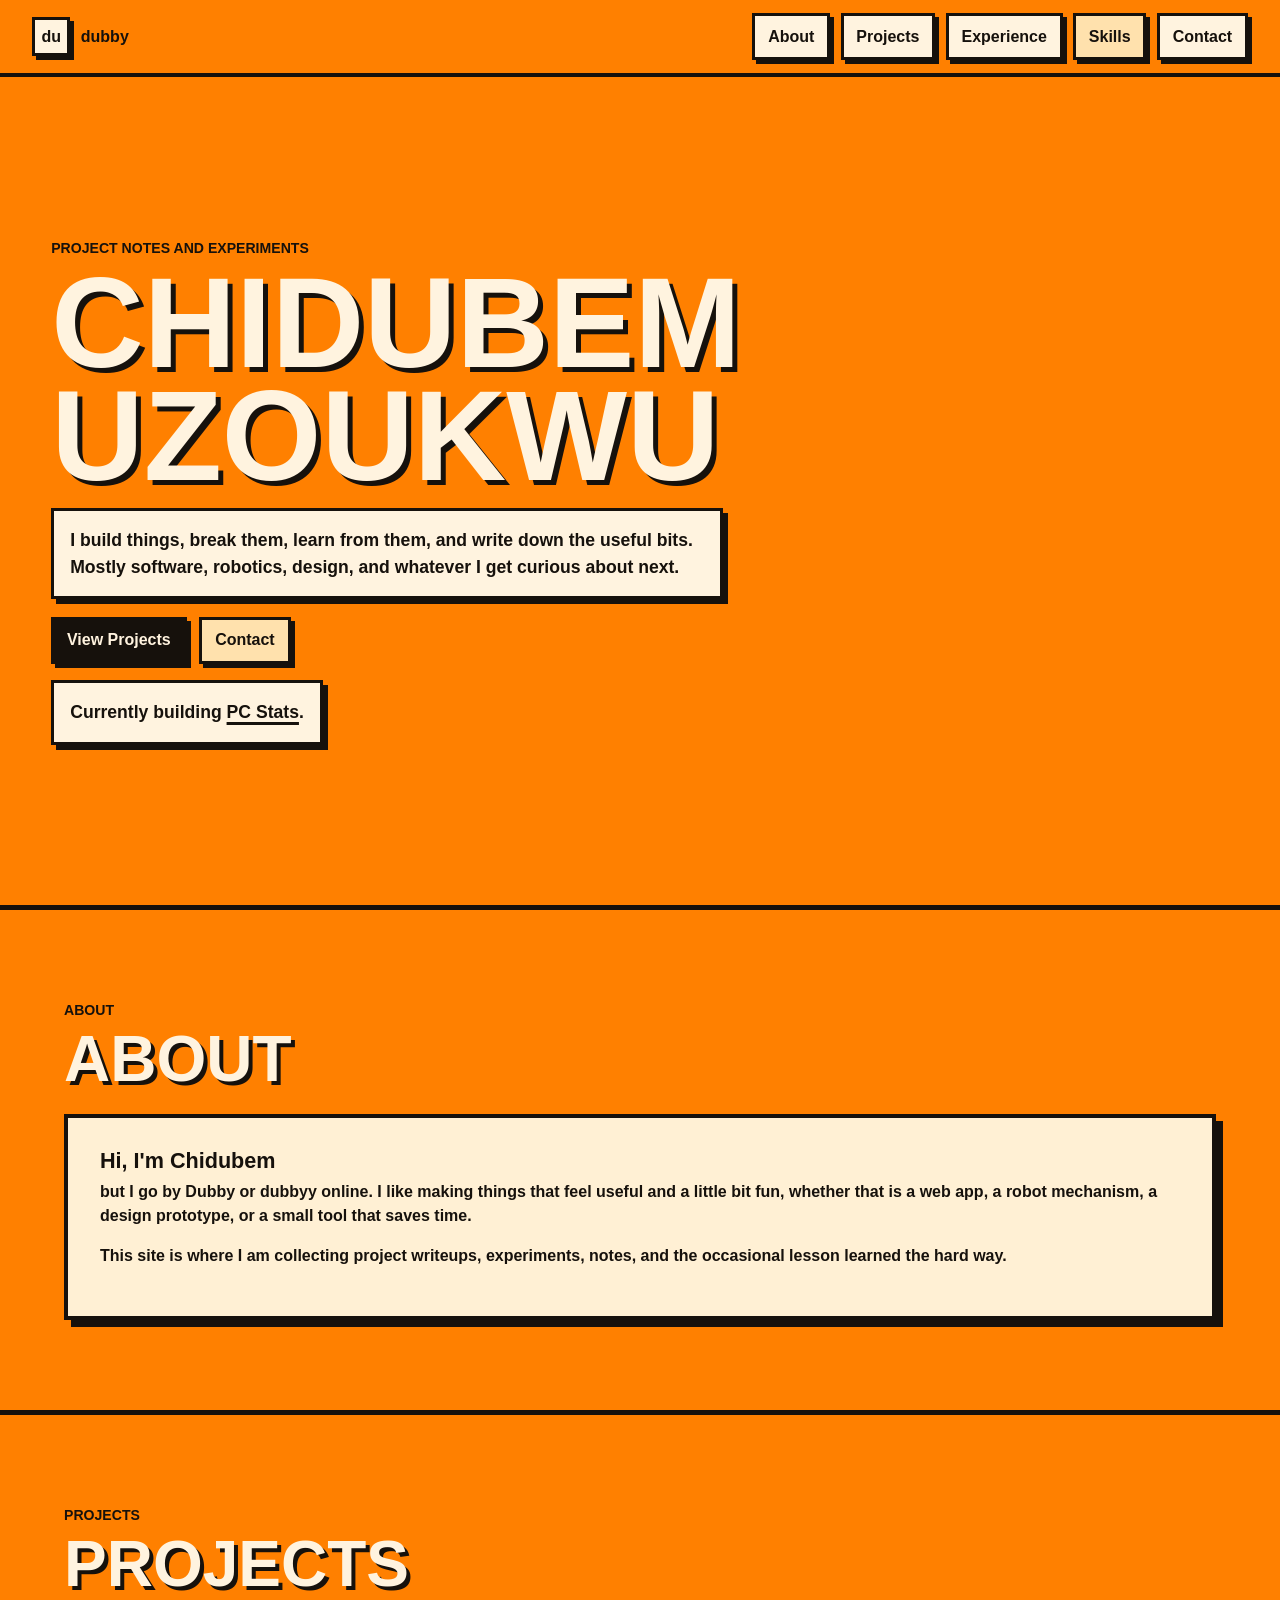
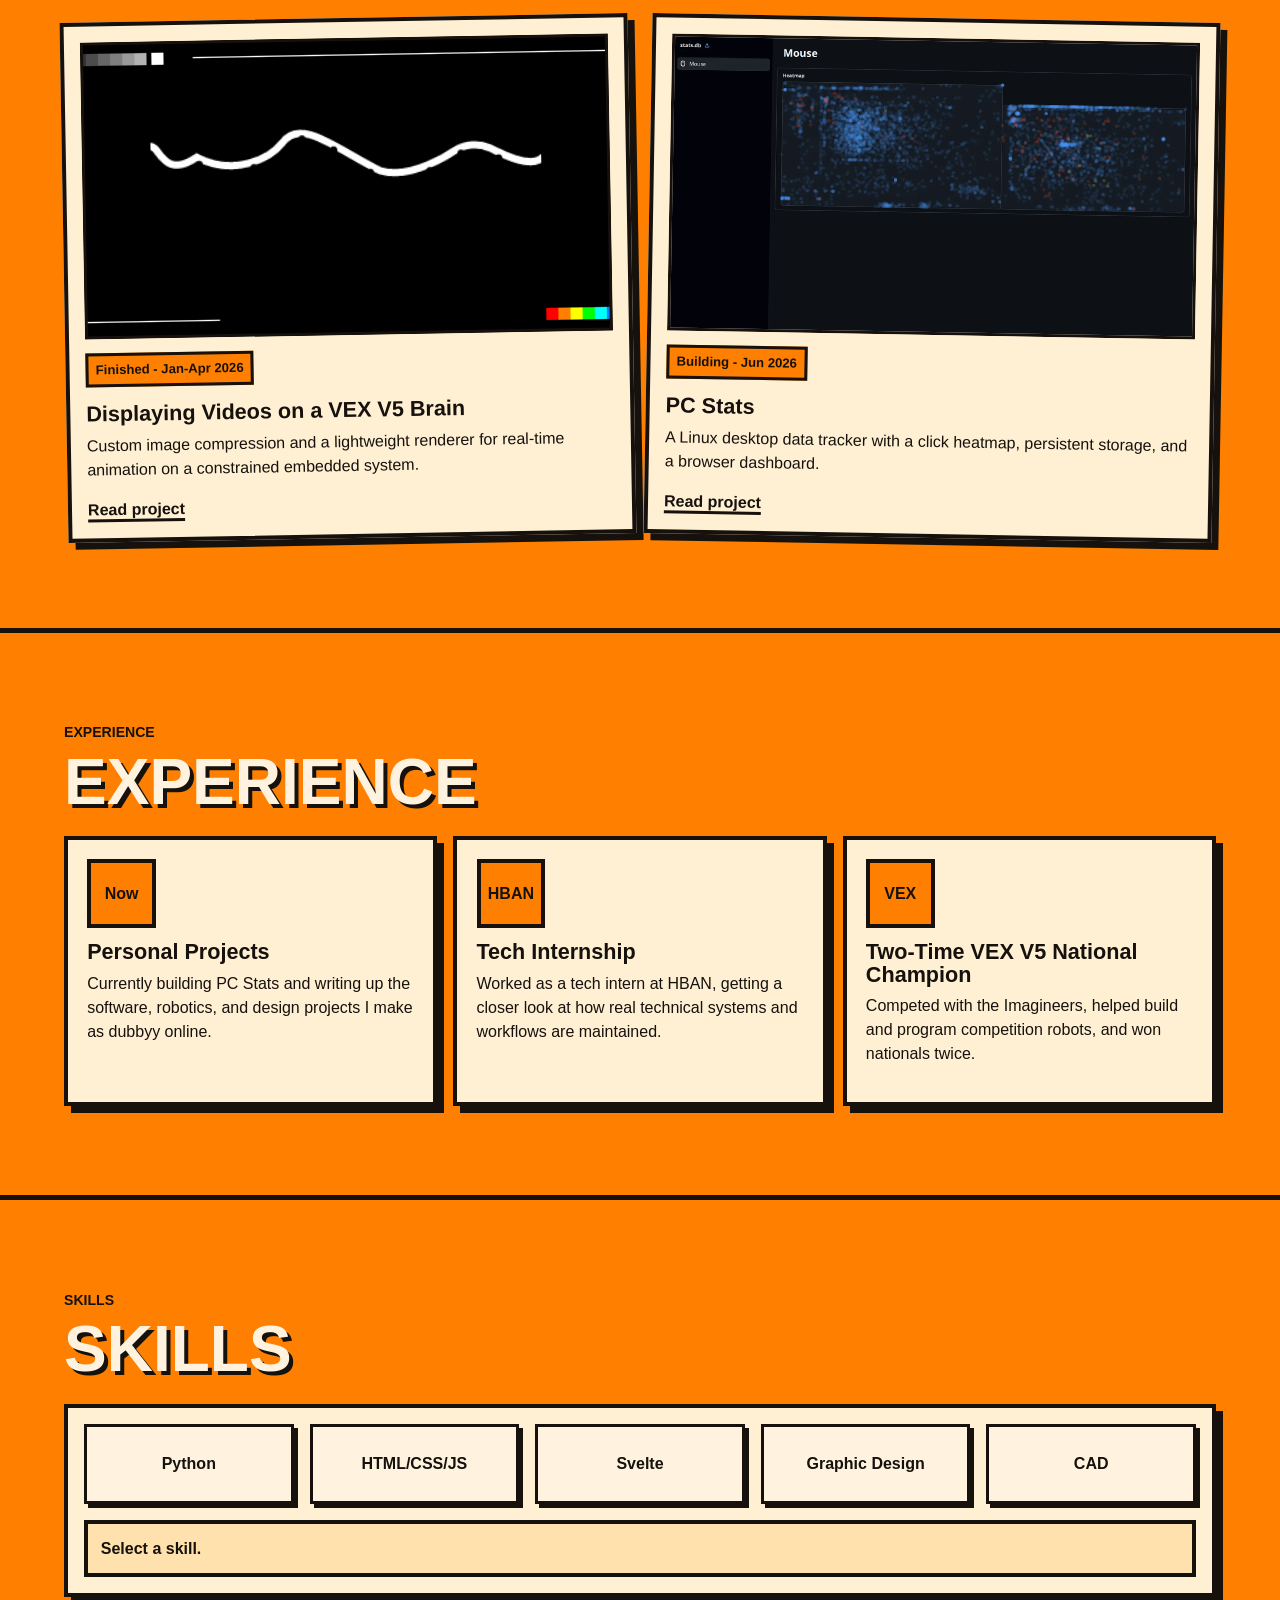
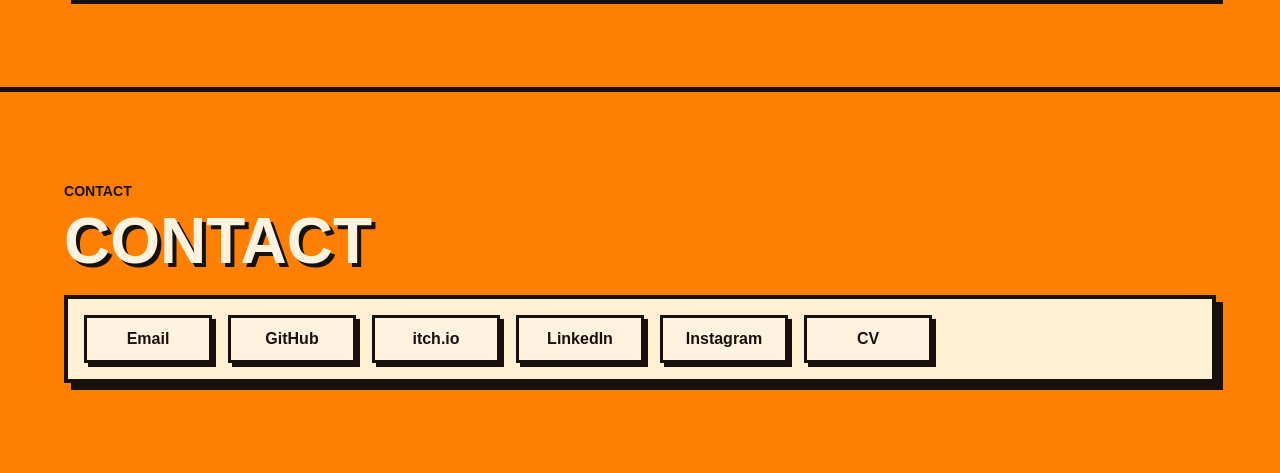
<file: index.html>
<!doctype html>
<html lang="en">
    <head>
        <meta charset="utf-8" />
        <meta name="viewport" content="width=device-width, initial-scale=1" />
        <title>dubbyy - Projects</title>
        <meta
            name="description"
            content="A personal website for project writeups, experience, skills, and contact links."
        />
        <link rel="stylesheet" href="styles.css" />
    </head>
    <body>
        <a class="skip-link" href="#projects">Skip to projects</a>

        <header class="site-header">
            <a class="brand" href="#hero" aria-label="Home">
                <span class="brand-mark" aria-hidden="true">du</span>
                <span>dubby</span>
            </a>
            <nav class="main-nav" aria-label="Main sections">
                <a href="#about" data-track="about">About</a>
                <a href="#projects" data-track="projects">Projects</a>
                <a href="#experience" data-track="experience">Experience</a>
                <a href="#skills" data-track="skills">Skills</a>
                <a href="#contact" data-track="contact">Contact</a>
            </nav>
        </header>

        <main>
            <section class="hero" id="hero">
                <div class="hero-copy">
                    <p class="eyebrow">Project notes and experiments</p>
                    <h1>Chidubem Uzoukwu</h1>
                    <p>
                        I build things, break them, learn from them, and write
                        down the useful bits. Mostly software, robotics, design,
                        and whatever I get curious about next.
                    </p>
                    <div class="hero-actions">
                        <a class="button primary" href="#projects"
                            >View Projects</a
                        >
                        <a class="button secondary" href="#contact">Contact</a>
                    </div>
                    <p class="current-note">
                        Currently building
                        <a href="projects/pc-stats.html">PC Stats</a>.
                    </p>
                </div>
            </section>

            <section class="section" id="about" data-section="about">
                <div class="section-title">
                    <p class="eyebrow">About</p>
                    <h2>About</h2>
                </div>
                <article class="content-panel">
                    <h3>Hi, I'm Chidubem</h3>
                    <p>
                        but I go by
                        <strong>Dubby</strong> or
                        <strong>dubbyy</strong> online. I like making things
                        that feel useful and a little bit fun, whether that is a
                        web app, a robot mechanism, a design prototype, or a
                        small tool that saves time.
                    </p>
                    <p>
                        This site is where I am collecting project writeups,
                        experiments, notes, and the occasional lesson learned
                        the hard way.
                    </p>
                </article>
            </section>

            <section class="section" id="projects" data-section="projects">
                <div class="section-title">
                    <p class="eyebrow">Projects</p>
                    <h2>Projects</h2>
                </div>
                <div class="project-grid" aria-live="polite">
                    <article class="project-card">
                        <img
                            class="project-thumb"
                            src="assets/vex-face.gif"
                            alt="Animated robot face rendered for the VEX V5 Brain"
                        />
                        <span class="project-stamp"
                            >Finished - Jan-Apr 2026</span
                        >
                        <h3>Displaying Videos on a VEX V5 Brain</h3>
                        <p>
                            Custom image compression and a lightweight renderer
                            for real-time animation on a constrained embedded
                            system.
                        </p>
                        <a href="projects/vex-v5-video.html">Read project</a>
                    </article>
                    <article class="project-card">
                        <img
                            class="project-thumb"
                            src="assets/pc-stats.webp"
                            alt="PC Stats dashboard showing mouse click heatmaps"
                        />
                        <span class="project-stamp">Building - Jun 2026</span>
                        <h3>PC Stats</h3>
                        <p>
                            A Linux desktop data tracker with a click heatmap,
                            persistent storage, and a browser dashboard.
                        </p>
                        <a href="projects/pc-stats.html">Read project</a>
                    </article>
                </div>
            </section>

            <section class="section" id="experience" data-section="experience">
                <div class="section-title">
                    <p class="eyebrow">Experience</p>
                    <h2>Experience</h2>
                </div>
                <div class="timeline">
                    <article>
                        <span>Now</span>
                        <h3>Personal Projects</h3>
                        <p>
                            Currently building PC Stats and writing up the
                            software, robotics, and design projects I make as
                            dubbyy online.
                        </p>
                    </article>
                    <article>
                        <span>HBAN</span>
                        <h3>Tech Internship</h3>
                        <p>
                            Worked as a tech intern at HBAN, getting a closer
                            look at how real technical systems and workflows are
                            maintained.
                        </p>
                    </article>
                    <article>
                        <span>VEX</span>
                        <h3>Two-Time VEX V5 National Champion</h3>
                        <p>
                            Competed with the Imagineers, helped build and
                            program competition robots, and won nationals twice.
                        </p>
                    </article>
                </div>
            </section>

            <section class="section" id="skills" data-section="skills">
                <div class="section-title">
                    <p class="eyebrow">Skills</p>
                    <h2>Skills</h2>
                </div>
                <div class="skill-panel">
                    <button
                        class="skill-button"
                        type="button"
                        data-skill="Python"
                    >
                        Python
                    </button>
                    <button class="skill-button" type="button" data-skill="Web">
                        HTML/CSS/JS
                    </button>
                    <button
                        class="skill-button"
                        type="button"
                        data-skill="Svelte"
                    >
                        Svelte
                    </button>
                    <button
                        class="skill-button"
                        type="button"
                        data-skill="Graphic Design"
                    >
                        Graphic Design
                    </button>
                    <button class="skill-button" type="button" data-skill="CAD">
                        CAD
                    </button>
                    <output id="skillOutput">Select a skill.</output>
                </div>
            </section>

            <section class="section" id="contact" data-section="contact">
                <div class="section-title">
                    <p class="eyebrow">Contact</p>
                    <h2>Contact</h2>
                </div>
                <div class="contact-panel">
                    <a href="mailto:dubster240@gmail.com">Email</a>
                    <a href="https://github.com/dubbyy1">GitHub</a>
                    <a href="https://dubbyy.itch.io">itch.io</a>
                    <a href="https://www.linkedin.com/in/dubbyy/">LinkedIn</a>
                    <a href="https://www.instagram.com/dubby.uzo/">Instagram</a>
                    <a href="#">CV</a>
                </div>
            </section>
        </main>

        <script src="script.js"></script>
    </body>
</html>
</file>
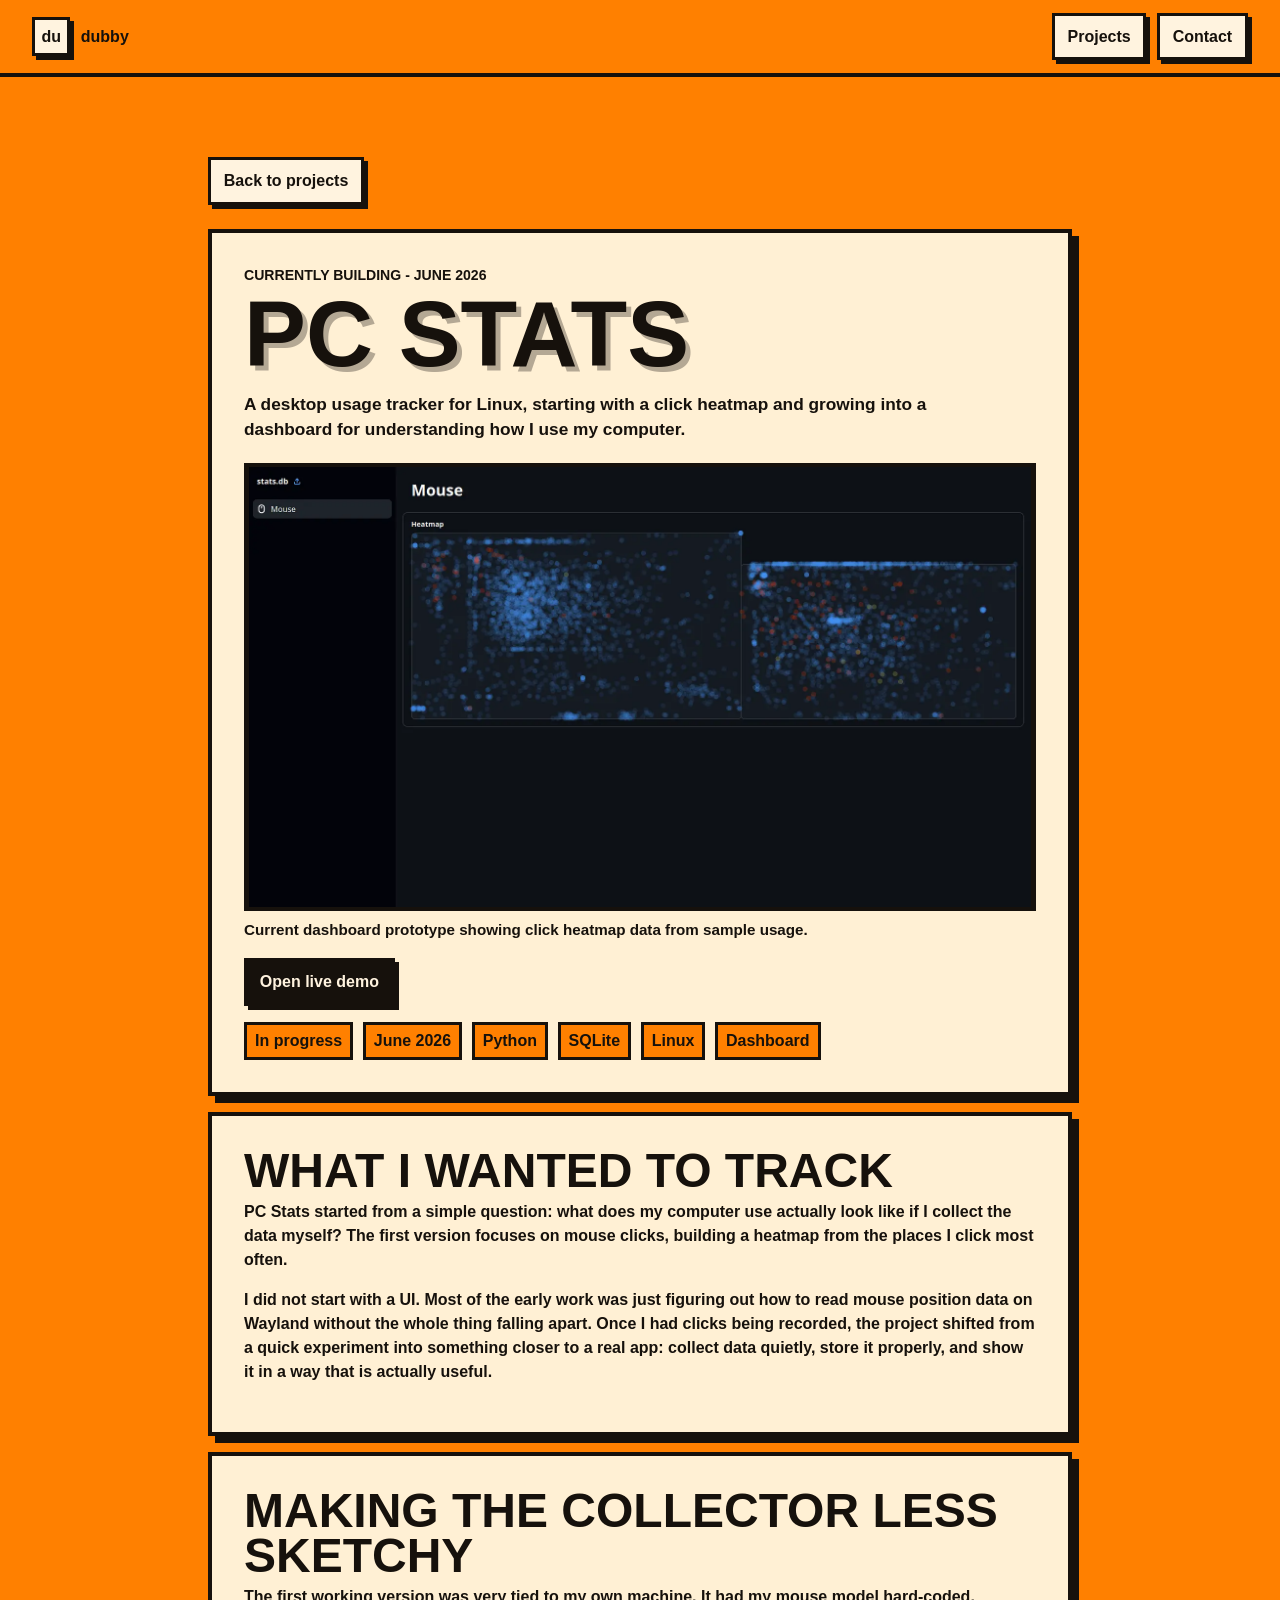
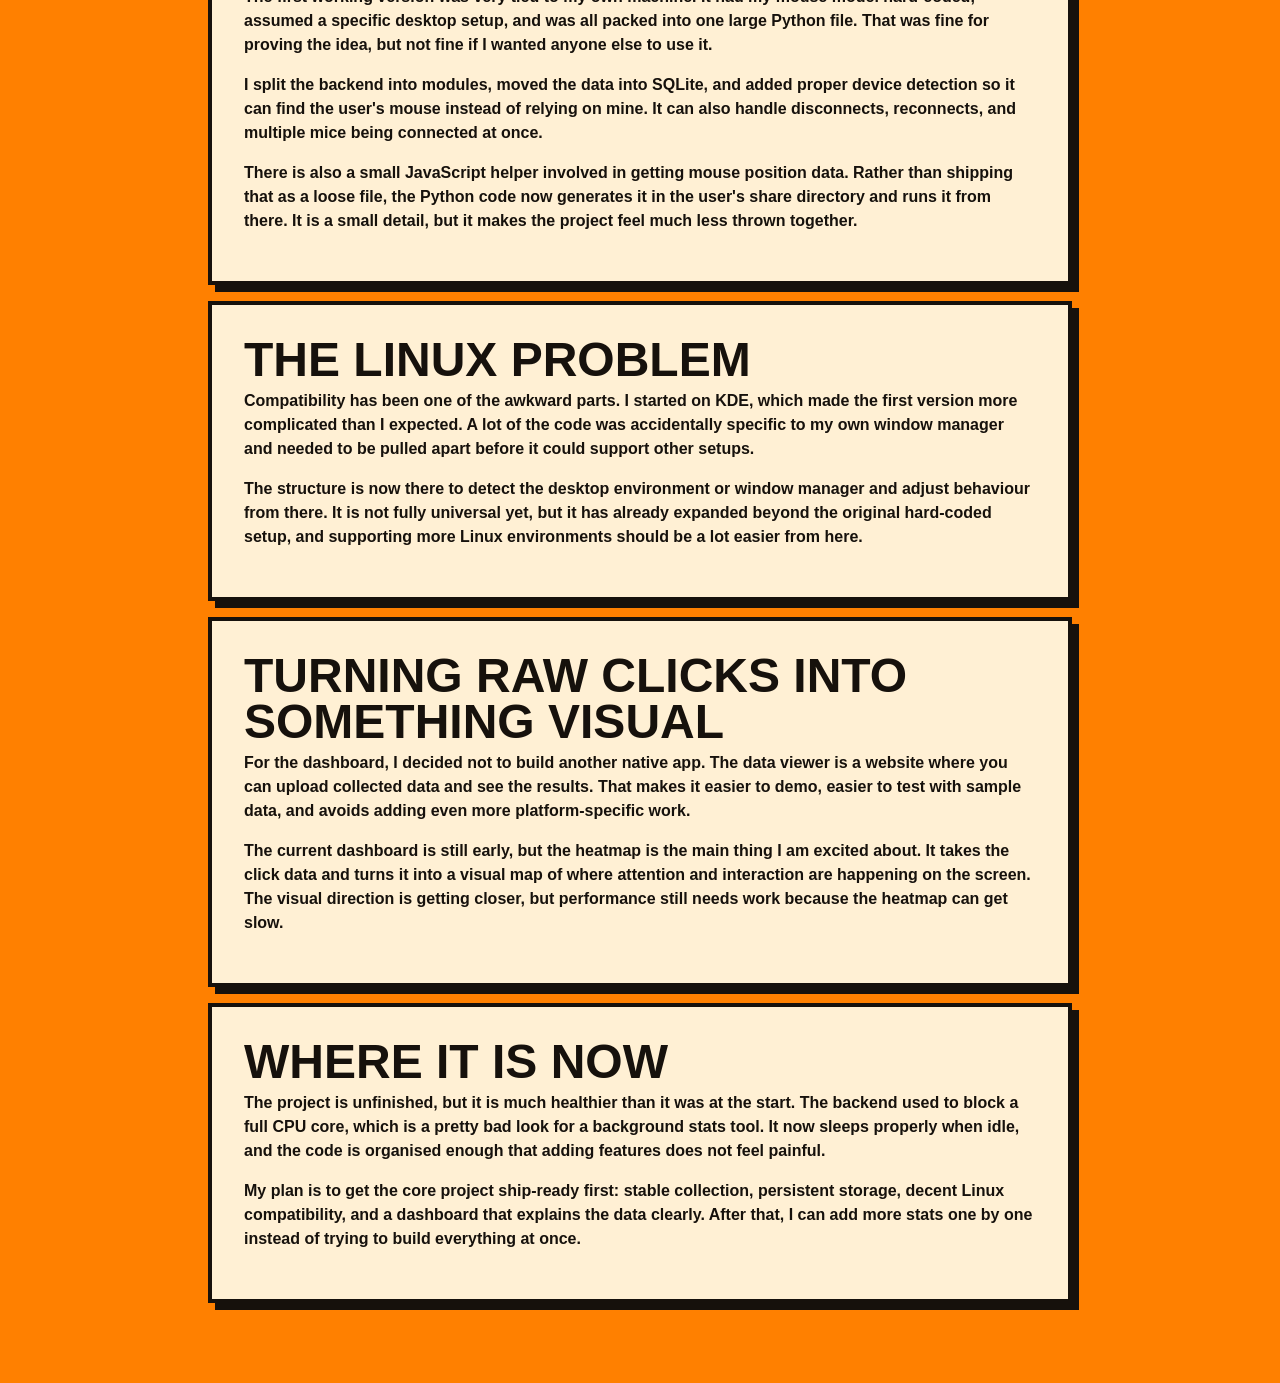
<file: projects/pc-stats.html>
<!doctype html>
<html lang="en">
  <head>
    <meta charset="utf-8" />
    <meta name="viewport" content="width=device-width, initial-scale=1" />
    <title>PC Stats - dubbyy</title>
    <meta
      name="description"
      content="An unfinished Linux desktop analytics project for tracking computer usage and visualizing click heatmaps."
    />
    <link rel="stylesheet" href="../styles.css" />
  </head>
  <body>
    <header class="site-header">
      <a class="brand" href="../index.html#hero" aria-label="Home">
        <span class="brand-mark" aria-hidden="true">du</span>
        <span>dubby</span>
      </a>
      <nav class="main-nav" aria-label="Project navigation">
        <a href="../index.html#projects">Projects</a>
        <a href="../index.html#contact">Contact</a>
      </nav>
    </header>

    <main>
      <article class="project-article">
        <a class="back-link" href="../index.html#projects">Back to projects</a>
        <header class="article-header">
          <p class="eyebrow">Currently building - June 2026</p>
          <h1>PC Stats</h1>
          <p>
            A desktop usage tracker for Linux, starting with a click heatmap and
            growing into a dashboard for understanding how I use my computer.
          </p>
          <figure class="article-visual">
            <img
              src="../assets/pc-stats.webp"
              alt="PC Stats dashboard showing click heatmaps"
            />
            <figcaption>
              Current dashboard prototype showing click heatmap data from sample usage.
            </figcaption>
          </figure>
          <div class="article-actions">
            <a class="button primary" href="https://pc-stats.dubbyy.com">Open live demo</a>
          </div>
          <div class="article-meta">
            <span>In progress</span>
            <span>June 2026</span>
            <span>Python</span>
            <span>SQLite</span>
            <span>Linux</span>
            <span>Dashboard</span>
          </div>
        </header>

        <section class="article-section">
          <h2>What I Wanted to Track</h2>
          <p>
            PC Stats started from a simple question: what does my computer use
            actually look like if I collect the data myself? The first version
            focuses on mouse clicks, building a heatmap from the places I click
            most often.
          </p>
          <p>
            I did not start with a UI. Most of the early work was just figuring
            out how to read mouse position data on Wayland without the whole
            thing falling apart. Once I had clicks being recorded, the project
            shifted from a quick experiment into something closer to a real app:
            collect data quietly, store it properly, and show it in a way that
            is actually useful.
          </p>
        </section>

        <section class="article-section">
          <h2>Making the Collector Less Sketchy</h2>
          <p>
            The first working version was very tied to my own machine. It had
            my mouse model hard-coded, assumed a specific desktop setup, and was
            all packed into one large Python file. That was fine for proving the
            idea, but not fine if I wanted anyone else to use it.
          </p>
          <p>
            I split the backend into modules, moved the data into SQLite, and
            added proper device detection so it can find the user's mouse
            instead of relying on mine. It can also handle disconnects,
            reconnects, and multiple mice being connected at once.
          </p>
          <p>
            There is also a small JavaScript helper involved in getting mouse
            position data. Rather than shipping that as a loose file, the Python
            code now generates it in the user's share directory and runs it from
            there. It is a small detail, but it makes the project feel much less
            thrown together.
          </p>
        </section>

        <section class="article-section">
          <h2>The Linux Problem</h2>
          <p>
            Compatibility has been one of the awkward parts. I started on KDE,
            which made the first version more complicated than I expected. A lot
            of the code was accidentally specific to my own window manager and
            needed to be pulled apart before it could support other setups.
          </p>
          <p>
            The structure is now there to detect the desktop environment or
            window manager and adjust behaviour from there. It is not fully
            universal yet, but it has already expanded beyond the original
            hard-coded setup, and supporting more Linux environments should be a
            lot easier from here.
          </p>
        </section>

        <section class="article-section">
          <h2>Turning Raw Clicks Into Something Visual</h2>
          <p>
            For the dashboard, I decided not to build another native app. The
            data viewer is a website where you can upload collected data and see
            the results. That makes it easier to demo, easier to test with
            sample data, and avoids adding even more platform-specific work.
          </p>
          <p>
            The current dashboard is still early, but the heatmap is the main
            thing I am excited about. It takes the click data and turns it into
            a visual map of where attention and interaction are happening on the
            screen. The visual direction is getting closer, but performance
            still needs work because the heatmap can get slow.
          </p>
        </section>

        <section class="article-section">
          <h2>Where It Is Now</h2>
          <p>
            The project is unfinished, but it is much healthier than it was at
            the start. The backend used to block a full CPU core, which is a
            pretty bad look for a background stats tool. It now sleeps properly
            when idle, and the code is organised enough that adding features
            does not feel painful.
          </p>
          <p>
            My plan is to get the core project ship-ready first: stable
            collection, persistent storage, decent Linux compatibility, and a
            dashboard that explains the data clearly. After that, I can add more
            stats one by one instead of trying to build everything at once.
          </p>
        </section>
      </article>
    </main>
  </body>
</html>
</file>
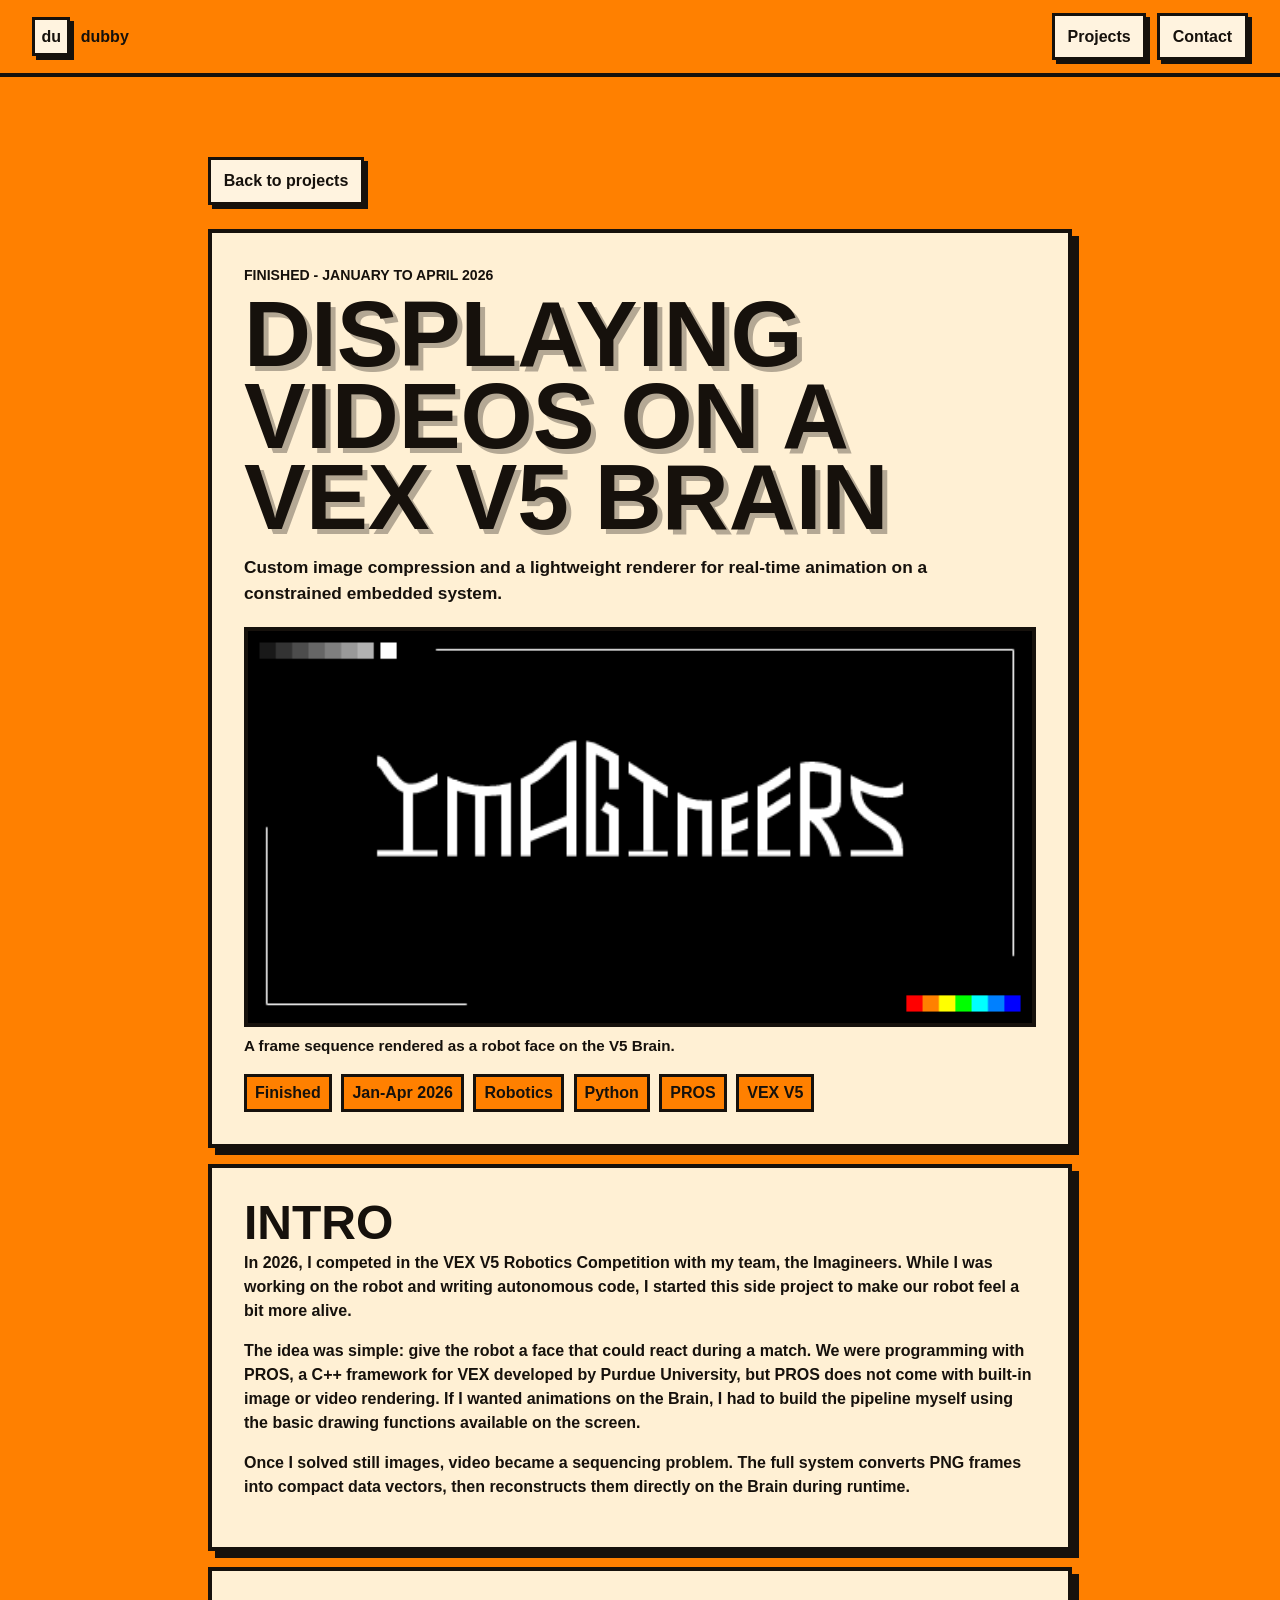
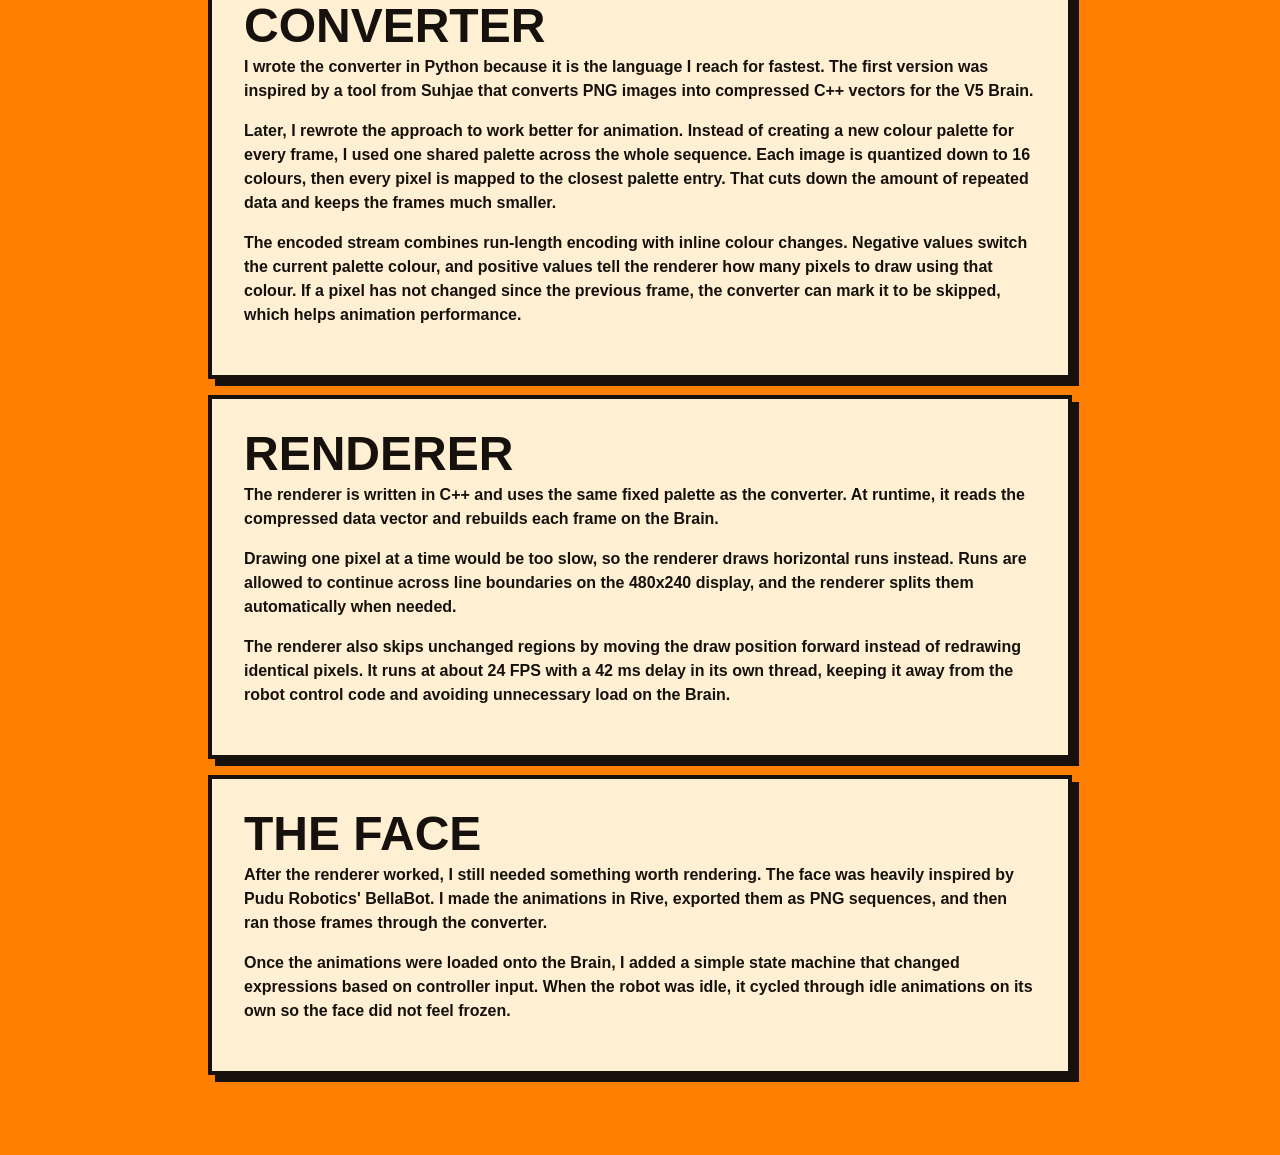
<file: projects/vex-v5-video.html>
<!doctype html>
<html lang="en">
  <head>
    <meta charset="utf-8" />
    <meta name="viewport" content="width=device-width, initial-scale=1" />
    <title>Displaying Videos on a VEX V5 Brain - dubbyy</title>
    <meta
      name="description"
      content="Custom image compression and a lightweight renderer for real-time animation on a VEX V5 Brain."
    />
    <link rel="stylesheet" href="../styles.css" />
  </head>
  <body>
    <header class="site-header">
      <a class="brand" href="../index.html#hero" aria-label="Home">
        <span class="brand-mark" aria-hidden="true">du</span>
        <span>dubby</span>
      </a>
      <nav class="main-nav" aria-label="Project navigation">
        <a href="../index.html#projects">Projects</a>
        <a href="../index.html#contact">Contact</a>
      </nav>
    </header>

    <main>
      <article class="project-article">
        <a class="back-link" href="../index.html#projects">Back to projects</a>
        <header class="article-header">
          <p class="eyebrow">Finished - January to April 2026</p>
          <h1>Displaying Videos on a VEX V5 Brain</h1>
          <p>
            Custom image compression and a lightweight renderer for real-time
            animation on a constrained embedded system.
          </p>
          <figure class="article-visual">
            <img
              src="../assets/vex-face.gif"
              alt="Animated face rendered for a VEX V5 Brain"
            />
            <figcaption>
              A frame sequence rendered as a robot face on the V5 Brain.
            </figcaption>
          </figure>
          <div class="article-meta">
            <span>Finished</span>
            <span>Jan-Apr 2026</span>
            <span>Robotics</span>
            <span>Python</span>
            <span>PROS</span>
            <span>VEX V5</span>
          </div>
        </header>

        <section class="article-section">
          <h2>Intro</h2>
          <p>
            In 2026, I competed in the VEX V5 Robotics Competition with my team,
            the Imagineers. While I was working on the robot and writing
            autonomous code, I started this side project to make our robot feel a
            bit more alive.
          </p>
          <p>
            The idea was simple: give the robot a face that could react during a
            match. We were programming with PROS, a C++ framework for VEX
            developed by Purdue University, but PROS does not come with built-in
            image or video rendering. If I wanted animations on the Brain, I had
            to build the pipeline myself using the basic drawing functions
            available on the screen.
          </p>
          <p>
            Once I solved still images, video became a sequencing problem. The
            full system converts PNG frames into compact data vectors, then
            reconstructs them directly on the Brain during runtime.
          </p>
        </section>

        <section class="article-section">
          <h2>Converter</h2>
          <p>
            I wrote the converter in Python because it is the language I reach
            for fastest. The first version was inspired by a tool from Suhjae
            that converts PNG images into compressed C++ vectors for the V5
            Brain.
          </p>
          <p>
            Later, I rewrote the approach to work better for animation. Instead
            of creating a new colour palette for every frame, I used one shared
            palette across the whole sequence. Each image is quantized down to
            16 colours, then every pixel is mapped to the closest palette entry.
            That cuts down the amount of repeated data and keeps the frames much
            smaller.
          </p>
          <p>
            The encoded stream combines run-length encoding with inline colour
            changes. Negative values switch the current palette colour, and
            positive values tell the renderer how many pixels to draw using that
            colour. If a pixel has not changed since the previous frame, the
            converter can mark it to be skipped, which helps animation
            performance.
          </p>
        </section>

        <section class="article-section">
          <h2>Renderer</h2>
          <p>
            The renderer is written in C++ and uses the same fixed palette as
            the converter. At runtime, it reads the compressed data vector and
            rebuilds each frame on the Brain.
          </p>
          <p>
            Drawing one pixel at a time would be too slow, so the renderer draws
            horizontal runs instead. Runs are allowed to continue across line
            boundaries on the 480x240 display, and the renderer splits them
            automatically when needed.
          </p>
          <p>
            The renderer also skips unchanged regions by moving the draw
            position forward instead of redrawing identical pixels. It runs at
            about 24 FPS with a 42 ms delay in its own thread, keeping it away
            from the robot control code and avoiding unnecessary load on the
            Brain.
          </p>
        </section>

        <section class="article-section">
          <h2>The Face</h2>
          <p>
            After the renderer worked, I still needed something worth rendering.
            The face was heavily inspired by Pudu Robotics' BellaBot. I made the
            animations in Rive, exported them as PNG sequences, and then ran
            those frames through the converter.
          </p>
          <p>
            Once the animations were loaded onto the Brain, I added a simple
            state machine that changed expressions based on controller input.
            When the robot was idle, it cycled through idle animations on its
            own so the face did not feel frozen.
          </p>
        </section>
      </article>
    </main>
  </body>
</html>
</file>
<file: styles.css>
:root {
  --orange: #ff8000;
  --orange-dark: #e87300;
  --cream: #fff3df;
  --cream-strong: #ffe1ad;
  --ink: #16110c;
  --panel: #fff0d4;
}

* {
  box-sizing: border-box;
}

html {
  scroll-behavior: smooth;
}

body {
  margin: 0;
  color: var(--ink);
  font-family: Arial, Helvetica, sans-serif;
  background: var(--orange);
  line-height: 1.5;
}

button,
a {
  color: inherit;
  font: inherit;
}

a {
  text-decoration-thickness: 3px;
  text-underline-offset: 4px;
}

.skip-link {
  position: absolute;
  left: 1rem;
  top: -4rem;
  z-index: 20;
  padding: 0.75rem 1rem;
  background: var(--cream);
  border: 3px solid var(--ink);
}

.skip-link:focus {
  top: 1rem;
}

.site-header {
  position: sticky;
  top: 0;
  z-index: 10;
  display: flex;
  align-items: center;
  justify-content: space-between;
  gap: 1rem;
  padding: 0.8rem clamp(1rem, 3vw, 2rem);
  background: var(--orange);
  border-bottom: 4px solid var(--ink);
}

.brand,
.main-nav {
  display: flex;
  align-items: center;
  gap: 0.65rem;
}

.brand {
  font-weight: 900;
  text-decoration: none;
  white-space: nowrap;
}

.brand-mark {
  display: grid;
  width: 2.4rem;
  height: 2.4rem;
  place-items: center;
  background: var(--cream);
  border: 3px solid var(--ink);
  box-shadow: 4px 4px 0 var(--ink);
  animation: markTick 5s steps(2) infinite;
}

.main-nav {
  flex-wrap: wrap;
  justify-content: center;
}

.main-nav a,
.button,
.project-console button,
.skill-button,
.contact-panel a {
  display: inline-flex;
  min-height: 2.5rem;
  align-items: center;
  justify-content: center;
  gap: 0.45rem;
  padding: 0.55rem 0.8rem;
  border: 3px solid var(--ink);
  background: var(--cream);
  box-shadow: 4px 4px 0 var(--ink);
  text-decoration: none;
  font-weight: 800;
  cursor: pointer;
  transition: transform 120ms ease, box-shadow 120ms ease;
}

.main-nav a:hover,
.button:hover,
.project-console button:hover,
.skill-button:hover,
.contact-panel a:hover {
  animation: none;
  transform: translate(2px, 2px);
  box-shadow: 2px 2px 0 var(--ink);
}

.main-nav a[aria-current] {
  background: var(--cream-strong);
}

.hero {
  min-height: calc(100vh - 72px);
  display: grid;
  align-items: center;
  padding: clamp(2rem, 7vw, 6rem) clamp(1rem, 4vw, 4rem);
}

.hero-copy {
  max-width: 58rem;
}

.eyebrow {
  margin: 0 0 0.5rem;
  font-size: 0.88rem;
  font-weight: 900;
  letter-spacing: 0;
  text-transform: uppercase;
}

h1,
h2,
h3,
p {
  margin-top: 0;
}

h1 {
  margin-bottom: 1rem;
  font-size: clamp(3rem, 10vw, 8rem);
  line-height: 0.88;
  letter-spacing: 0;
  text-transform: uppercase;
  text-shadow: 5px 5px 0 var(--ink);
  color: var(--cream);
  animation: titleBump 7s ease-in-out infinite;
}

h2 {
  margin-bottom: 0.4rem;
  font-size: clamp(2rem, 5vw, 4rem);
  line-height: 0.95;
  text-transform: uppercase;
  color: var(--cream);
  text-shadow: 4px 4px 0 var(--ink);
}

h3 {
  margin-bottom: 0.5rem;
  font-size: 1.35rem;
  line-height: 1.05;
}

.hero-copy p:not(.eyebrow) {
  max-width: 42rem;
  font-size: 1.1rem;
  font-weight: 700;
  background: var(--cream);
  border: 3px solid var(--ink);
  padding: 1rem;
  box-shadow: 5px 5px 0 var(--ink);
}

.hero-actions {
  display: flex;
  flex-wrap: wrap;
  gap: 0.8rem;
}

.current-note {
  display: inline-block;
  margin: 1rem 0 0;
  padding: 0.55rem 0.8rem;
  border: 3px solid var(--ink);
  background: var(--cream-strong);
  box-shadow: 4px 4px 0 var(--ink);
  font-weight: 900;
}

.button.primary {
  background: var(--ink);
  color: var(--cream);
  animation: softLift 4.5s ease-in-out infinite;
}

.button.secondary {
  background: var(--cream-strong);
  animation: softLift 5.2s ease-in-out infinite 300ms;
}

.section {
  padding: clamp(3rem, 7vw, 6rem) clamp(1rem, 4vw, 4rem);
  border-top: 5px solid var(--ink);
}

.section-title,
.content-panel,
.project-grid,
.project-detail,
.project-console,
.timeline,
.skill-panel,
.contact-panel {
  max-width: 72rem;
  margin-left: auto;
  margin-right: auto;
}

.section-title {
  margin-bottom: 1.5rem;
}

.content-panel,
.project-card,
.project-detail,
.timeline article,
.skill-panel,
.contact-panel {
  border: 4px solid var(--ink);
  background: var(--panel);
  box-shadow: 7px 7px 0 var(--ink);
}

.content-panel {
  padding: clamp(1.2rem, 3vw, 2rem);
  font-weight: 700;
  animation: panelFloat 7.5s ease-in-out infinite;
}

.project-grid {
  display: grid;
  grid-template-columns: repeat(auto-fit, minmax(min(100%, 18rem), 1fr));
  gap: 1rem;
}

.project-card {
  min-height: 15rem;
  padding: 1rem;
  transform: rotate(var(--tilt, -1deg));
  animation: cardIdle 6s ease-in-out infinite;
  transition: transform 160ms ease;
}

.project-thumb {
  display: block;
  width: 100%;
  aspect-ratio: 16 / 9;
  margin-bottom: 0.9rem;
  border: 3px solid var(--ink);
  background: var(--ink);
  object-fit: cover;
}

.project-card:nth-child(2) {
  --tilt: 1deg;
  animation-delay: 600ms;
}

.project-card:nth-child(3) {
  --tilt: -2deg;
  animation-delay: 1.2s;
}

.project-card:nth-child(4) {
  --tilt: 2deg;
  animation-delay: 1.8s;
}

.project-card:hover {
  animation: none;
  transform: rotate(0deg) translateY(-6px);
}

.project-stamp {
  display: inline-flex;
  margin-bottom: 1rem;
  padding: 0.25rem 0.45rem;
  border: 3px solid var(--ink);
  background: var(--orange);
  font-size: 0.82rem;
  font-weight: 900;
}

.project-card a {
  font-weight: 900;
}

.project-detail {
  margin-top: 1rem;
  padding: 1rem;
  background: var(--cream-strong);
  animation: panelFloat 8s ease-in-out infinite 500ms;
}

.project-detail.is-swapping {
  animation: panelNudge 260ms ease;
}

.project-console {
  margin-top: 1rem;
  display: flex;
  flex-wrap: wrap;
  gap: 1rem;
  align-items: center;
}

.project-console p {
  margin: 0;
  font-weight: 800;
}

.timeline {
  display: grid;
  grid-template-columns: repeat(3, minmax(0, 1fr));
  gap: 1rem;
}

.timeline article {
  padding: 1.2rem;
  animation: panelFloat 7s ease-in-out infinite;
}

.timeline article:nth-child(2) {
  animation-delay: 700ms;
}

.timeline article:nth-child(3) {
  animation-delay: 1.4s;
}

.timeline span {
  display: inline-grid;
  place-items: center;
  width: 4.3rem;
  height: 4.3rem;
  margin-bottom: 0.8rem;
  border: 4px solid var(--ink);
  background: var(--orange);
  font-weight: 900;
}

.skill-panel {
  display: grid;
  grid-template-columns: repeat(5, minmax(7rem, 1fr));
  gap: 1rem;
  padding: 1rem;
}

.skill-button {
  min-height: 5rem;
  background: var(--cream);
  animation: softLift 6s ease-in-out infinite;
}

.skill-button:nth-child(2) {
  animation-delay: 400ms;
}

.skill-button:nth-child(3) {
  animation-delay: 800ms;
}

.skill-button:nth-child(4) {
  animation-delay: 1.2s;
}

.skill-button:nth-child(5) {
  animation-delay: 1.6s;
}

.skill-button.is-selected {
  background: var(--cream-strong);
}

#skillOutput {
  grid-column: 1 / -1;
  min-height: 3rem;
  padding: 0.8rem;
  border: 4px solid var(--ink);
  background: var(--cream-strong);
  font-weight: 900;
}

.contact-panel {
  display: flex;
  flex-wrap: wrap;
  gap: 1rem;
  padding: 1rem;
}

.contact-panel a {
  min-width: 8rem;
  animation: softLift 5.5s ease-in-out infinite;
}

.contact-panel a:nth-child(2) {
  animation-delay: 500ms;
}

.contact-panel a:nth-child(3) {
  animation-delay: 1s;
}

.contact-panel a:nth-child(4) {
  animation-delay: 1.5s;
}

.contact-panel a:nth-child(5) {
  animation-delay: 2s;
}

.contact-panel a:nth-child(6) {
  animation-delay: 2.5s;
}

.project-article {
  max-width: 58rem;
  margin: 0 auto;
  padding: clamp(2rem, 7vw, 5rem) clamp(1rem, 4vw, 2rem);
}

.back-link {
  display: inline-flex;
  margin-bottom: 1.5rem;
  padding: 0.55rem 0.8rem;
  border: 3px solid var(--ink);
  background: var(--cream);
  box-shadow: 4px 4px 0 var(--ink);
  font-weight: 800;
  text-decoration: none;
}

.article-header,
.article-section {
  border: 4px solid var(--ink);
  background: var(--panel);
  box-shadow: 7px 7px 0 var(--ink);
}

.article-header {
  margin-bottom: 1rem;
  padding: clamp(1.2rem, 4vw, 2rem);
}

.article-header h1 {
  font-size: clamp(2.5rem, 8vw, 5.8rem);
  color: var(--ink);
  text-shadow: 5px 5px 0 rgba(22, 17, 12, 0.32);
  animation-name: articleTitleBump;
}

.article-header p:not(.eyebrow) {
  max-width: 45rem;
  font-size: 1.08rem;
  font-weight: 700;
}

.article-visual {
  margin: 1.25rem 0 0;
}

.article-visual img {
  display: block;
  width: 100%;
  max-height: 28rem;
  border: 4px solid var(--ink);
  background: var(--ink);
  object-fit: contain;
}

.article-visual figcaption {
  margin-top: 0.5rem;
  font-size: 0.95rem;
  font-weight: 800;
}

.article-actions {
  display: flex;
  flex-wrap: wrap;
  gap: 0.8rem;
  margin-top: 1rem;
}

.article-meta {
  display: flex;
  flex-wrap: wrap;
  gap: 0.6rem;
  margin-top: 1rem;
}

.article-meta span {
  display: inline-flex;
  padding: 0.25rem 0.5rem;
  border: 3px solid var(--ink);
  background: var(--orange);
  font-weight: 900;
}

.article-section {
  margin-top: 1rem;
  padding: clamp(1.2rem, 3vw, 2rem);
}

.article-section h2 {
  font-size: clamp(1.7rem, 4vw, 3rem);
  color: var(--ink);
  text-shadow: none;
}

.article-section p {
  font-weight: 700;
}

.section.is-active {
  outline: 6px solid var(--cream);
  outline-offset: -12px;
}

@keyframes panelNudge {
  50% {
    transform: translateX(10px);
  }
}

@keyframes markTick {
  50% {
    transform: rotate(2deg);
  }
}

@keyframes titleBump {
  50% {
    transform: translateY(-4px);
    text-shadow: 7px 7px 0 var(--ink);
  }
}

@keyframes articleTitleBump {
  50% {
    transform: translateY(-4px);
    text-shadow: 7px 7px 0 rgba(22, 17, 12, 0.24);
  }
}

@keyframes softLift {
  50% {
    transform: translateY(-3px);
  }
}

@keyframes panelFloat {
  50% {
    transform: translateY(-5px);
  }
}

@keyframes cardIdle {
  0%,
  100% {
    transform: rotate(var(--tilt, -1deg)) translateY(0);
  }
  50% {
    transform: rotate(var(--tilt, -1deg)) translateY(-6px);
  }
}

@media (max-width: 980px) {
  .site-header {
    align-items: flex-start;
    flex-direction: column;
  }

  .project-grid,
  .timeline {
    grid-template-columns: repeat(2, minmax(0, 1fr));
  }

  .skill-panel {
    grid-template-columns: repeat(2, minmax(0, 1fr));
  }
}

@media (max-width: 680px) {
  .main-nav a {
    flex: 1 1 8rem;
  }

  .project-grid,
  .timeline {
    grid-template-columns: 1fr;
  }
}

@media (prefers-reduced-motion: reduce) {
  *,
  *::before,
  *::after {
    animation-duration: 1ms !important;
    animation-iteration-count: 1 !important;
    scroll-behavior: auto !important;
    transition-duration: 1ms !important;
  }
}
</file>
